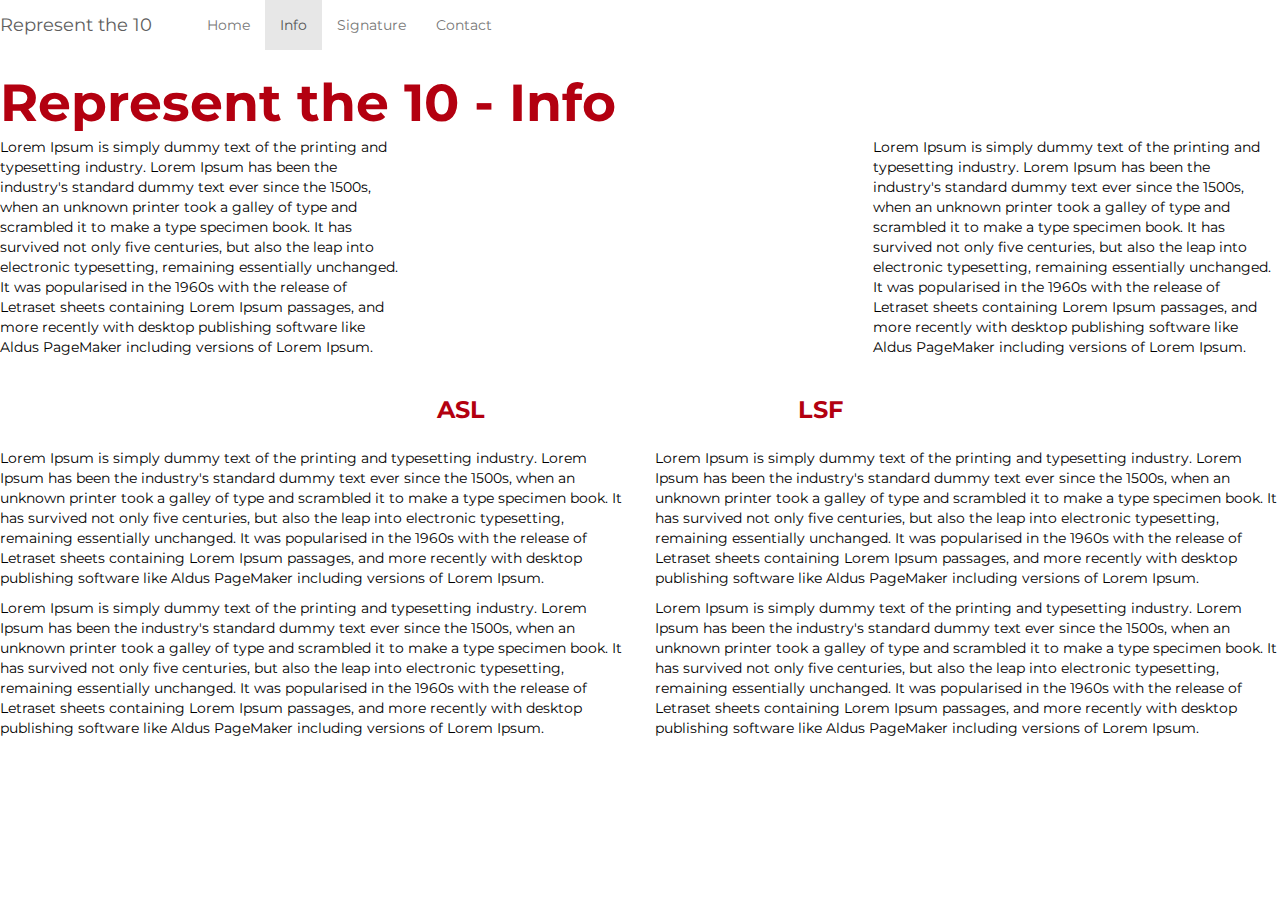
<file: app/html/info.html>
<!doctype html>
<html lang="en">
<head>
	<meta charset="utf-8">
	<title>Represent the 10</title>
	<meta name="description" content="Represent the 10">
	<meta name="author" content="UBC CTC">

	<!--[if lt IE 9]>
  <script src="https://oss.maxcdn.com/libs/html5shiv/3.7.0/html5shiv.js"></script>
	<![endif]-->

	<!--Favicon-->
	<link rel="icon" href="../favicon.png" type="image/png" sizes="24x24">

	<!--Bootstrap Import-->
	<link rel="stylesheet" href="https://maxcdn.bootstrapcdn.com/bootstrap/3.3.6/css/bootstrap.min.css">
	<link rel="stylesheet" href="../style.css">

</head>

<body>
	<nav class="navbar navbar-default">
	  <div class="container-fluid">
	    <div class="navbar-header">
	      <a class="navbar-brand" href="../index.html">Represent the 10</a>
	    </div>
	    <ul class="nav navbar-nav">
	      <li><a href="../index.html">Home</a></li>
	      <li class="active"><a href="info.html">Info</a></li>
	      <li><a href="petition.html">Signature</a></li>
	      <li><a href="contact.html">Contact</a></li>
	    </ul>
	  </div>
	</nav>
	<div class="container-fluid">
				<h1>Represent the 10 - Info</h1>
		<div class="row">
			<div class="col-md-4">
				<p>Lorem Ipsum is simply dummy text of the printing and typesetting industry. Lorem Ipsum has been the industry's standard dummy text ever since the 1500s, when an unknown printer took a galley of type and scrambled it to make a type specimen book. It has survived not only five centuries, but also the leap into electronic typesetting, remaining essentially unchanged. It was popularised in the 1960s with the release of Letraset sheets containing Lorem Ipsum passages, and more recently with desktop publishing software like Aldus PageMaker including versions of Lorem Ipsum.</p>
			</div>
			<div class="col-md-4">
				<iframe width="100%" height="250" src="https://www.youtube.com/embed/dQw4w9WgXcQ" frameborder="0" allowfullscreen></iframe>
				<a id="asl_0" style="float:left"><h3>ASL</h3></a>
				<a id="lsf_1" style="float:right"><h3>LSF</h3></a>
			</div>
			<div class="col-md-4">
				<p>Lorem Ipsum is simply dummy text of the printing and typesetting industry. Lorem Ipsum has been the industry's standard dummy text ever since the 1500s, when an unknown printer took a galley of type and scrambled it to make a type specimen book. It has survived not only five centuries, but also the leap into electronic typesetting, remaining essentially unchanged. It was popularised in the 1960s with the release of Letraset sheets containing Lorem Ipsum passages, and more recently with desktop publishing software like Aldus PageMaker including versions of Lorem Ipsum.</p>
			</div>
		</div>
		<div class="row">
			<div class="col-md-6">
				<br>
				<p>Lorem Ipsum is simply dummy text of the printing and typesetting industry. Lorem Ipsum has been the industry's standard dummy text ever since the 1500s, when an unknown printer took a galley of type and scrambled it to make a type specimen book. It has survived not only five centuries, but also the leap into electronic typesetting, remaining essentially unchanged. It was popularised in the 1960s with the release of Letraset sheets containing Lorem Ipsum passages, and more recently with desktop publishing software like Aldus PageMaker including versions of Lorem Ipsum.</p>
				<p>Lorem Ipsum is simply dummy text of the printing and typesetting industry. Lorem Ipsum has been the industry's standard dummy text ever since the 1500s, when an unknown printer took a galley of type and scrambled it to make a type specimen book. It has survived not only five centuries, but also the leap into electronic typesetting, remaining essentially unchanged. It was popularised in the 1960s with the release of Letraset sheets containing Lorem Ipsum passages, and more recently with desktop publishing software like Aldus PageMaker including versions of Lorem Ipsum.</p>
			</div>
			<div class="col-md-6">
				<br>
				<p>Lorem Ipsum is simply dummy text of the printing and typesetting industry. Lorem Ipsum has been the industry's standard dummy text ever since the 1500s, when an unknown printer took a galley of type and scrambled it to make a type specimen book. It has survived not only five centuries, but also the leap into electronic typesetting, remaining essentially unchanged. It was popularised in the 1960s with the release of Letraset sheets containing Lorem Ipsum passages, and more recently with desktop publishing software like Aldus PageMaker including versions of Lorem Ipsum.</p>
				<p>Lorem Ipsum is simply dummy text of the printing and typesetting industry. Lorem Ipsum has been the industry's standard dummy text ever since the 1500s, when an unknown printer took a galley of type and scrambled it to make a type specimen book. It has survived not only five centuries, but also the leap into electronic typesetting, remaining essentially unchanged. It was popularised in the 1960s with the release of Letraset sheets containing Lorem Ipsum passages, and more recently with desktop publishing software like Aldus PageMaker including versions of Lorem Ipsum.</p>
			</div>
		</div>
		<br>
		<br>
		<br>
		<br>
		<br>
</div>




	<!--jQuery Import-->
	<script src="https://ajax.googleapis.com/ajax/libs/jquery/1.12.4/jquery.min.js"></script>
	<script src="../js/scripts.js"></script>
</body>
</html>
</file>
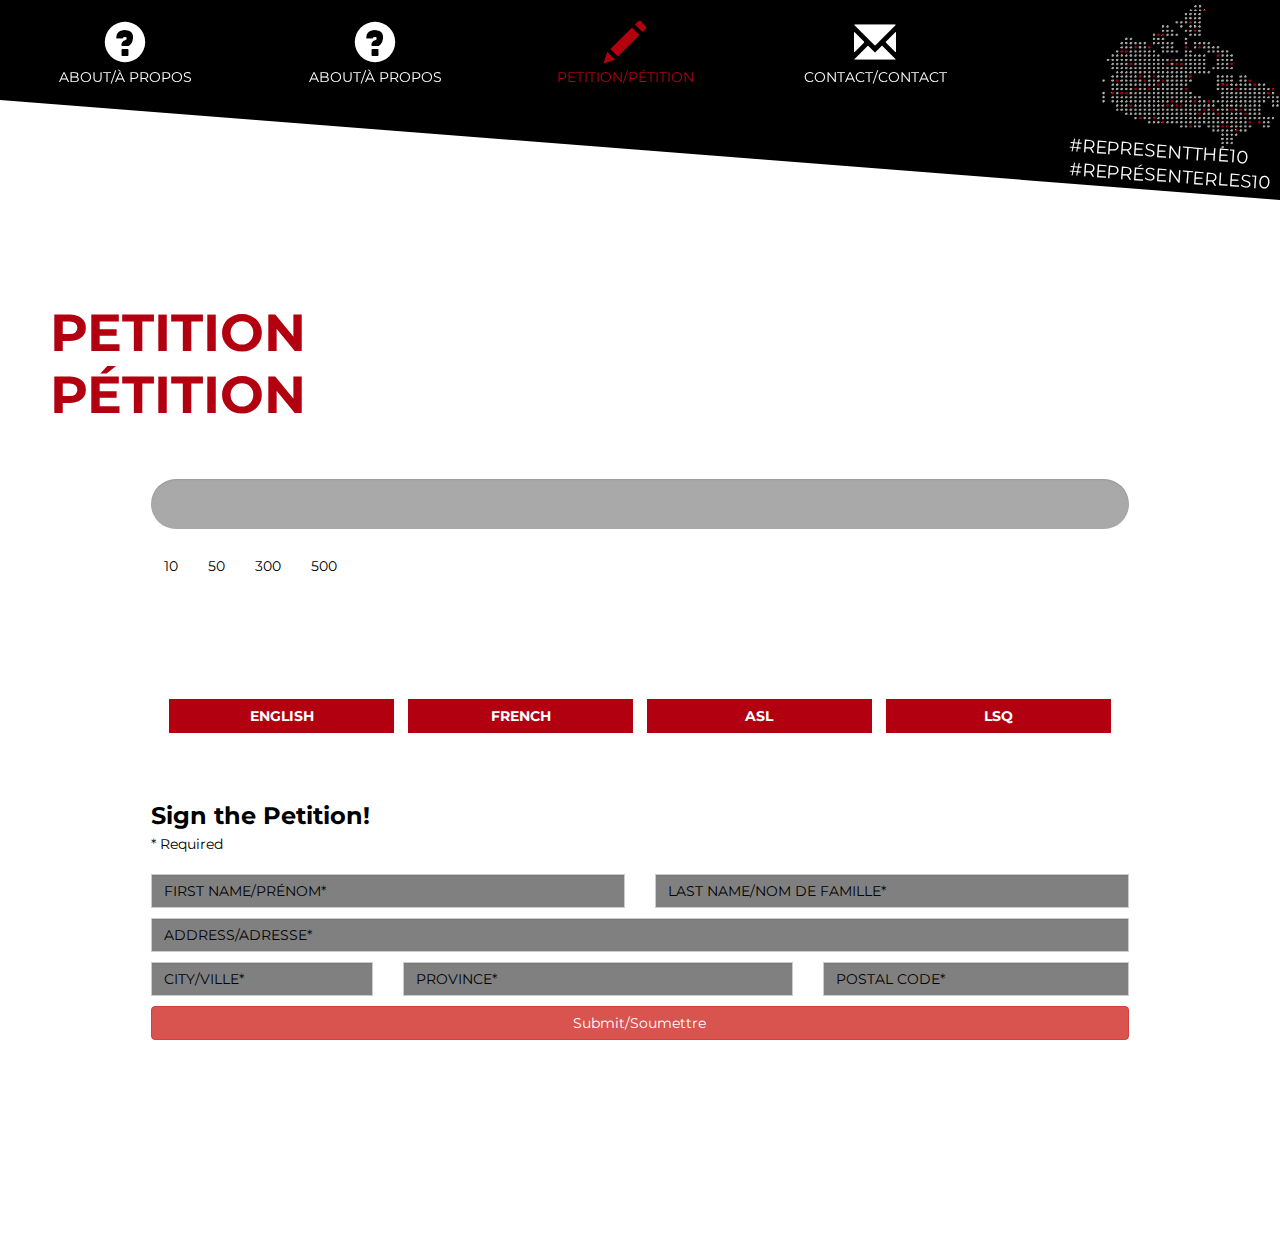
<file: app/html/petition.html>
<!doctype html>
<html lang="en">
<head>
	<meta charset="utf-8">
	<title>Represent the 10 - Petition</title>
	<meta name="description" content="Represent the 10">
	<meta name="author" content="UBC CTC">

	<!--[if lt IE 9]>
	<script src="https://oss.maxcdn.com/libs/html5shiv/3.7.0/html5shiv.js"></script>
	<![endif]-->

	<!--Favicon-->
	<link rel="icon" href="../favicon.png" type="image/png" sizes="24x24">

	<!--Bootstrap Import-->
	<link rel="stylesheet" href="https://maxcdn.bootstrapcdn.com/bootstrap/3.3.6/css/bootstrap.min.css">

	<!-- Our Stylesheet Import-->
	<link rel="stylesheet" href="../style.css">
</head>

<body>

<!--TODO: insert proper home image-->
<!--TODO: Either make new mobile only navbar or make this collapse properly on mobile (on hold until get proper mobile design)-->
<!--Navbar at top of page-->
<nav class="navbar navbar-inverse navbar-fixed-top">
	<div class="container-fluid">

		<!--Collapsed button for mobile-->
		<div class="navbar-header">
			<button type="button" class="navbar-toggle" data-toggle="collapse" data-target="#myNavbar">
				<span class="icon-bar"></span>
				<span class="icon-bar"></span>
				<span class="icon-bar"></span>
			</button>
		</div>

		<!--Navbar content-->
		<div class="collapse navbar-collapse" id="myNavbar">

			<!--Buttons and icons-->
			<ul class="nav navbar-nav">
				<li class="nav-elem">
					<a href="info.html">
						<span class="glyphicon glyphicon-question-sign"></span>
						<p class="nav-text">ABOUT/&Agrave; PROPOS</p>
					</a>
				</li>
				<li class="nav-elem">
					<a href="info.html">
						<span class="glyphicon glyphicon-question-sign"></span>
						<p class="nav-text">ABOUT/&Agrave; PROPOS</p>
					</a>
				</li>
				<li class="nav-elem">
					<a href="petition.html">
						<span class="glyphicon glyphicon-pencil"></span>
						<p class="nav-text">PETITION/P&Eacute;TITION</p>
					</a>
				</li>
				<li class="nav-elem">
					<a href="contact.html">
						<span class="glyphicon glyphicon-envelope"></span>
						<p class="nav-text">CONTACT/CONTACT</p>
					</a>
				</li>
			</ul>
			<ul class="nav navbar-nav navbar-right">
				<li>
					<div class="row nav-text">
						<img src="../img/Temp.PNG" alt="LOGO" height="150" width="200">
					</div>
					<div class="row">
						<a class="navbar-brand tilt trans hashtag" href="../index.html">#REPRESENTTHE10</a>
					</div>
					<div class="row">
						<a class="navbar-brand tilt trans hashtag" href="../index.html">#REPR&Eacute;SENTERLES10</a>
					</div>
				<li>
			</ul>
		</div>

	</div>
</nav>

<!--TODO: make proper margins (margin-top based on navbar height)-->
<!--Petition page content-->
<div class="content container-fluid">
	<h1>PETITION</h1>
	<h1>P&Eacute;TITION</h1>

	<div class="row">
		<div class="col-md-offset-1 col-md-10">

			<div id="progress-bar">
				<div class="progress">
					<div id="inner-progress">
						<div id="progress-bar-content" class="progress-bar progress-bar-danger" role="progressbar"
								 aria-valuemin="0" aria-valuemax="100">
						</div>
					</div>
				</div>
			</div>

			<div id="progress-info">
				<div id="progress-buttons">
					<button type="button" rel="progress1-info" class="progress-btn btn">10</button>
					<button type="button" rel="progress2-info" class="progress-btn btn">50</button>
					<button type="button" rel="progress3-info" class="progress-btn btn">300</button>
					<button type="button" rel="progress4-info" class="progress-btn btn">500</button>
				</div>

				<div id="progress-content">
					<div id="progress1-info" class="progress-info-detailed">
						<h3>progress 1</h3>
						<h4>Lorem ipsum dolor sit amet, consectetur adipiscing elit, sed do eiusmod tempor incididunt ut labore et dolore magna aliqua. Ut enim ad minim veniam, quis nostrud exercitation ullamco laboris nisi ut aliquip ex ea commodo consequat. Duis aute irure dolor in reprehenderit in voluptate velit esse cillum dolore eu fugiat nulla pariatur. Excepteur sint occaecat cupidatat non proident, sunt in culpa qui officia deserunt mollit anim id est laborum.</h4>
					</div>

					<div id="progress2-info" class="progress-info-detailed">
						<h3>progress 2</h3>
						<h4>Lorem ipsum dolor sit amet, consectetur adipiscing elit, sed do eiusmod tempor incididunt ut labore et dolore magna aliqua. Ut enim ad minim veniam, quis nostrud exercitation ullamco laboris nisi ut aliquip ex ea commodo consequat. Duis aute irure dolor in reprehenderit in voluptate velit esse cillum dolore eu fugiat nulla pariatur. Excepteur sint occaecat cupidatat non proident, sunt in culpa qui officia deserunt mollit anim id est laborum.</h4>
					</div>

					<div id="progress3-info" class="progress-info-detailed">
						<h3>progress 3</h3>
						<h4>Lorem ipsum dolor sit amet, consectetur adipiscing elit, sed do eiusmod tempor incididunt ut labore et dolore magna aliqua. Ut enim ad minim veniam, quis nostrud exercitation ullamco laboris nisi ut aliquip ex ea commodo consequat. Duis aute irure dolor in reprehenderit in voluptate velit esse cillum dolore eu fugiat nulla pariatur. Excepteur sint occaecat cupidatat non proident, sunt in culpa qui officia deserunt mollit anim id est laborum.</h4>
					</div>

					<div id="progress4-info" class="progress-info-detailed">
						<h3>progress 4</h3>
						<h4>Lorem ipsum dolor sit amet, consectetur adipiscing elit, sed do eiusmod tempor incididunt ut labore et dolore magna aliqua. Ut enim ad minim veniam, quis nostrud exercitation ullamco laboris nisi ut aliquip ex ea commodo consequat. Duis aute irure dolor in reprehenderit in voluptate velit esse cillum dolore eu fugiat nulla pariatur. Excepteur sint occaecat cupidatat non proident, sunt in culpa qui officia deserunt mollit anim id est laborum.</h4>
					</div>
				</div>
			</div>

			<div id="petition-info">
				<div id="petition-buttons">
					<button type="button" rel="english-info" class="petition-btn btn btn-error">English</button>
					<button type="button" rel="french-info" class="petition-btn btn btn-error">French</button>
					<button type="button" rel="asl-info" class="petition-btn btn btn-error">ASL</button>
					<button type="button" rel="lsq-info" class="petition-btn btn btn-error">LSQ</button>
				</div>

				<div id="petition-content">
					<div id="english-info" class="petition-info-detailed">
						<p>
							On the 13th of May, the Globe and Mail featured an essay written by former
							Governor General the Right Honourable Adrienne Clarkson in which she argued
							for the need to preserve and support our Indigenous languages. The federal
							election was mounted on social issues, particularly the Truth and Reconciliation
							Commission’s work. Canada has a history of increasingly progressive social
							policies. However, where in the talks to support “all” Canadian languages is
							discussion on sign languages? Where in our socially progressive policies is
							there support for the Deaf communities and cultures?
						</p>
						<p>
							Canada has at least five sign languages; Canada’s Deaf cultures are thriving
							despite histories of subjugation and ongoing discrimination.
						</p>
						<p>
							In an era where Justice Minister Jody Wilson-Raybould boldly states: “We live in
							a time when discrimination in any form is completely unacceptable,” is it not
							time to support our Deaf cultures and our sign languages?
						</p>
						<p>
							Ten per cent of Canadians experience hearing loss, and ten per cent of those
							are culturally Deaf (this figure in reality is probably much higher). To those who
							are Deaf, being deaf is no disability but a trait. Deafhood, or Deaf cultures, are
							ethnicities wherein they have their own languages, their own customs, histories,
							‘oral’ traditions, ethnic identities and values.
						</p>
						<p>
							That 10% have histories of residential schooling where the inhumane and
							culturally genocidal practice of oralism (to stop someone from speaking a sign
							language who is forced to learn the oral language at disastrous costs) denied
							Deaf language and culture. That 10% is faced with subpar education options
							from birth. That 10% experiences the lowest rates of employment Canada-wide.
							That 10% are victims of medical malpractice, police abuse and discrimination at
							almost every level of society.
						</p>
						<p>
							It is time to call on our government to not only include sign languages in any
							upcoming language policies but also to create a Ministry within the federal
							government to support the needs of d/Deaf Canadians.
						</p>

						<h4>Sign this petition to support the creation of the Ministry of d/Deaf Affairs.</h4>
						<h4>Sign this petition to ensure sign languages have equal rights across Canada.</h4>
						<h4>Sign this petition to help stop human rights violations against Deaf Canadians.</h4>
						<h4>Sign this petition to make the Canadian government accountable for past wrongs against d/Deaf.</h4>
						<h4>Sign this petition to ensure Deaf Canadians are given equal access to education.</h4>
						<h4>Sign this petition to give d/Deaf Canadians a place within our government.</h4>
						<h4>Sign this petition to offer a central place of advocacy by and for d/Deaf Canadians.</h4>
						<h4>Sign this petition to accrue proper data on Deaf Canadians for the first time in history.</h4>
					</div>

					<div id="french-info" class="petition-info-detailed">
						<p>
							French Info
						</p>
					</div>

					<div id="asl-info" class="petition-info-detailed">
						<p>
							ASL Info
						</p>
					</div>

					<div id="lsq-info" class="petition-info-detailed">
						<p>
							LSQ Info
						</p>
					</div>
				</div>
			</div>

			<!--Start of Petition Form-->
			<form id="petitionform">
				<h3>Sign the Petition!</h3>
				<div class="petitionrequired">* Required</div>
				<br>
				<div class="row">
					<!--First Name-->
					<div class="col-md-6">
						<div class="petitionfn">
							<input placeholder="FIRST NAME/PRÉNOM*" type="text" class="petition-row form-control fnm" required>
						</div>
					</div>
					<!--Last Name-->
					<div class="col-md-6">
						<input placeholder="LAST NAME/NOM DE FAMILLE*" type="text" class="petition-row form-control lnm" required>
					</div>
				</div>
				<div class="row">
					<!--Address-->
					<div class="col-md-12">
						<input placeholder="ADDRESS/ADRESSE*" type="text" class="petition-row form-control address" required>
					</div>
				</div>
				<div class="row">
					<!--City-->
					<div class="col-md-3">
						<input placeholder="CITY/VILLE*" type="text" class="petition-row form-control city" required>
					</div>
					<!--Province/Territory-->
					<div class="col-md-5">
						<input placeholder="PROVINCE*" type="text" class="petition-row form-control province" required>
					</div>
					<!--Postal Code-->
					<div class="col-md-4">
						<input placeholder="POSTAL CODE*" type="text" class="petition-row form-control postal" required>
					</div>
				</div>
				<button type="submit" class="btn btn-danger btn-block">Submit/Soumettre</button>
			</form>
			<!--End of Petition Form-->

		</div>
	</div>
</div>

<!--jQuery Import-->
<script src="https://ajax.googleapis.com/ajax/libs/jquery/1.12.4/jquery.min.js"></script>

<!--Javascript Imports-->
<script src="../js/petition-page.js"></script>
<script src="../js/navbar.js"></script>

</body>
</html>
</file>
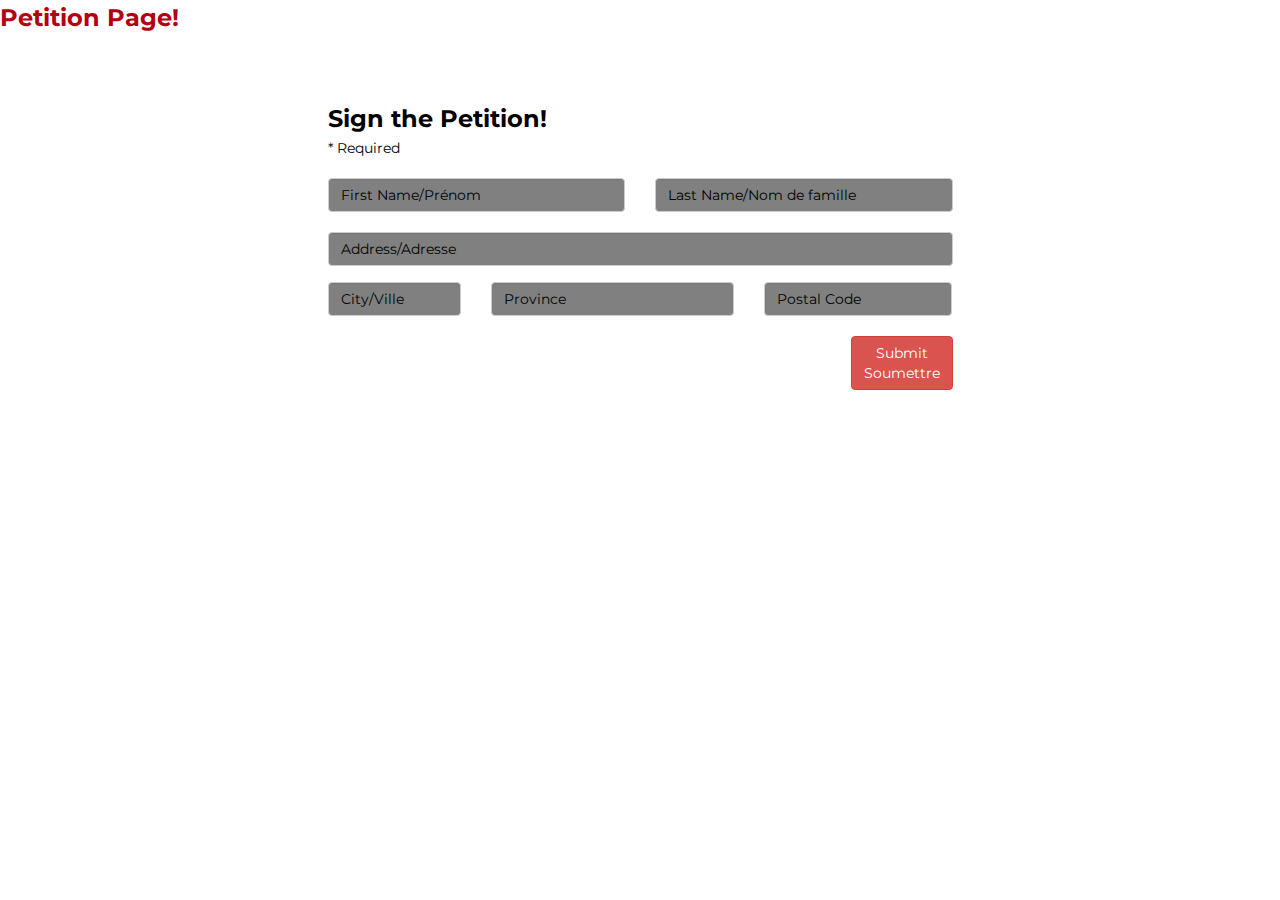
<file: app/html/petitionvalidation.html>
<!doctype html>
<html lang="en">
<head>
	<meta charset="utf-8">
	<title>Represent the 10 - Petition</title>
	<meta name="description" content="Represent the 10">
	<meta name="author" content="UBC CTC">

	<!--[if lt IE 9]>
  <script src="https://oss.maxcdn.com/libs/html5shiv/3.7.0/html5shiv.js"></script>
	<![endif]-->

	<!--Favicon-->
	<link rel="icon" href="../favicon.png" type="image/png" sizes="24x24">

	<!--Bootstrap Import-->
	<link rel="stylesheet" href="https://maxcdn.bootstrapcdn.com/bootstrap/3.3.6/css/bootstrap.min.css">

	<!-- Our Stylesheet Import-->
	<link rel="stylesheet" href="../style.css">
</head>

<body>

	<h3>Petition Page!</h3>
	<div class="container-fluid">
	<div class="row">
	<div class="col-md-offset-3 col-md-6">
	<form id="petitionform">
		<h3>Sign the Petition!</h3>
		<div class="petitionrequired">* Required</div>
			<br>
		<div class="row">
			<!--First Name-->
			<div class="col-md-6">
				<div class="petitionfn">
					<input placeholder="First Name/Prénom" type="text" class="darkgrey form-control fnm" jsname="YPqjbf" autocomplete="off" name="entry.843751608" required>
				</div>
			</div>
			<!--Last Name-->
			<div class="col-md-6">
				<input placeholder="Last Name/Nom de famille" type="text" class="darkgrey form-control lnm" jsname="YPqjbf" autocomplete="off" name="entry.786666914" required>
			</div>
		</div>
			<br>
		<div class="row">
			<!--Address-->
			<div class="col-md-12" style="margin-bottom:16px">
				<input placeholder="Address/Adresse" type="text" class="darkgrey form-control address" jsname="YPqjbf" autocomplete="on" name="entry.113893232" required>
			</div>
		</div>
		<div class="row">
		<!--City-->
		<div class="col-md-3">
			<input placeholder="City/Ville" type="text" class="darkgrey form-control city" jsname="YPqjbf" autocomplete="off" name="entry.475910473" required>
		</div>
		<!--Province/Territory-->
		<div class="col-md-5">
			<input placeholder="Province" type="text" class="darkgrey form-control province" jsname="YPqjbf" autocomplete="off" name="entry.1430871484" required>
		</div>
		<!--Postal Code-->
		<div class="col-md-4">
			<input placeholder="Postal Code" type="text" class="darkgrey form-control postal" jsname="YPqjbf" autocomplete="off" name="entry.2000257846" required>
		</div>
	</div>
	<br>
	<div align="right">
	<button type="submit" class="btn btn-danger">Submit<br>Soumettre</button>
</div>
	</form>
</div>
</div>
</div>
	<!--jQuery Import-->
	<script src="https://ajax.googleapis.com/ajax/libs/jquery/1.12.4/jquery.min.js"></script>

	<!--Javascript Imports-->
	<script src="../js/scripts.js"></script>
	<script src="../js/petition.js"></script>

</body>
</html>
</file>
<file: app/style.css>
/*

==================DIRECTORY===================

			1. GENERAL STUFF
			- NAVBAR

			2. PETITION PAGE
			- PROGRESS BAR
			- PETITION CONTENT
			- PETITION FORM

==============================================

*/

/* ============================================
=============== GENERAL STUFF =================
==============================================*/

/*Import of Montserrat from Google Font*/
@import url('https://fonts.googleapis.com/css?family=Montserrat');

.content {
	min-height: 100vh;
	margin: 300px 50px 50px;
}

body {
	background-color: white;
	color:black;
	font-family: Montserrat, sans-serif;
}

h1, h2, h3, h4, h5, h6 {
	color: #b30010;
	margin-top: 5px;
	margin-bottom: 5px;
	font-weight: bolder;
}

h1 {
	font-size: 3.7em;
}

/* =============== NAVBAR ================*/

.navbar {
	border-radius: 0;
	border: 0;
	background-color: transparent;
}

.nav>li {
	text-align: center;
}

.navbar-inverse .navbar-nav>li>a {
	color: white;
	text-decoration: none;
}

.navbar-inverse .navbar-nav>li>a:hover {
	color: #b30010;
}

.navbar-inverse .navbar-brand {
	color: white;
	text-decoration: none;
}

.navbar-inverse .navbar-brand:hover {
	color: #b30010;
}

.nav-elem {
	margin-top: 5px;
	margin-left: 25px;
	margin-right: 25px;
	width: 200px; /* TODO: Find an alternative to setting a fixed element width */
}

span.glyphicon {
	font-size: 3.0em;
}

.tilt {
	-ms-transform: rotate(4deg); /* IE 9 */
	-webkit-transform: rotate(4deg); /* Chrome, Safari, Opera */
	transform: rotate(4deg);
}

.trans {
	-webkit-transition: all 0.2s ease;
	-moz-transition: all 0.2s ease;
	-o-transition: all 0.2s ease;
	transition: all 0.2s ease;
}

.hashtag {
	line-height: 0.3em;
	height: 25px;
	padding-top: 0;
}

.navbar-brand {
	padding-right: 40px;
}

.container-fluid {
	padding-right: 0;
	padding-left: 0;
}

#myNavbar {
	background-color: black;
	min-height: 100px; /* TODO: Find a way to set this to the actual navbar height */
}

#myNavbar::after {
	content: ' ';
	z-index: -1;
	position: absolute;
	left: 0;
	bottom: 0;
	width: 0;
	height: 0;
	border-top: 100px solid black;
	border-left: 100vw solid transparent;
}

.active {
	color: #b30010 !important;
}

/* ============================================
================== PETITION PAGE ===============
==============================================*/

/* ================= PROGRESS BAR ===============*/

#progress-bar {
	margin-top: 50px;
}

.progress {
	margin-left: auto;
	margin-right: auto;
	height: 50px;
	border-radius: 25px;
	background-color: #a8a9a8;
}

#inner-progress {
	height: 70%;
	width: 98%;
	margin: 8px 1%;
}

.progress-bar-danger {
	border-radius: 25px;
	background-color: #b30010;
}

#progress-info {
	min-height: 150px;
}

.progress-info-detailed { /* TODO: display eng/fr on page arrival */
	display: none;
}

.progress-btn {
	color: black;
	background-color: transparent;
}

/* ============ PETITION CONTENT ===============*/

#petition-info {
	position: relative;
	text-align:center;
}

#petition-buttons {
	display:inline-block;
	width: 100%;
}

.petition-btn {
	color: white;
	margin-left: 0.5%;
	margin-right: 0.5%;
	width: 23%;
	border-radius: 0;
	background-color: #b30010;
	text-align: center;
	font-weight: bold;
	text-transform: uppercase;
}

.petition-btn:focus, .petition-btn:hover {
	color: black;
	background-color: #a8a9a8;
}

.petition-info-detailed {
	margin-top: 35px;
	text-align: left;
	font-size: 1.5em;
	display: none;
}

.petition-info-detailed p {
	margin-bottom: 35px;
}

.petition-info-detailed h4 {
	color: black;
	margin-bottom: 35px;
}

/* ============== PETITION FORM ==================*/

#petitionform {
	margin-top: 70px;
}

#petitionform h3{
	color: black;
}

.petition-row {
	margin-bottom: 10px;
	color:black !important;
	border-radius: 0;
}

.form-control { background-color: gray;}
.form-control::-webkit-input-placeholder { color: black; }
.form-control:-moz-placeholder { color: black; }
.form-control::-moz-placeholder { color: black; }
.form-control:-ms-input-placeholder { color: black; }
</file>
